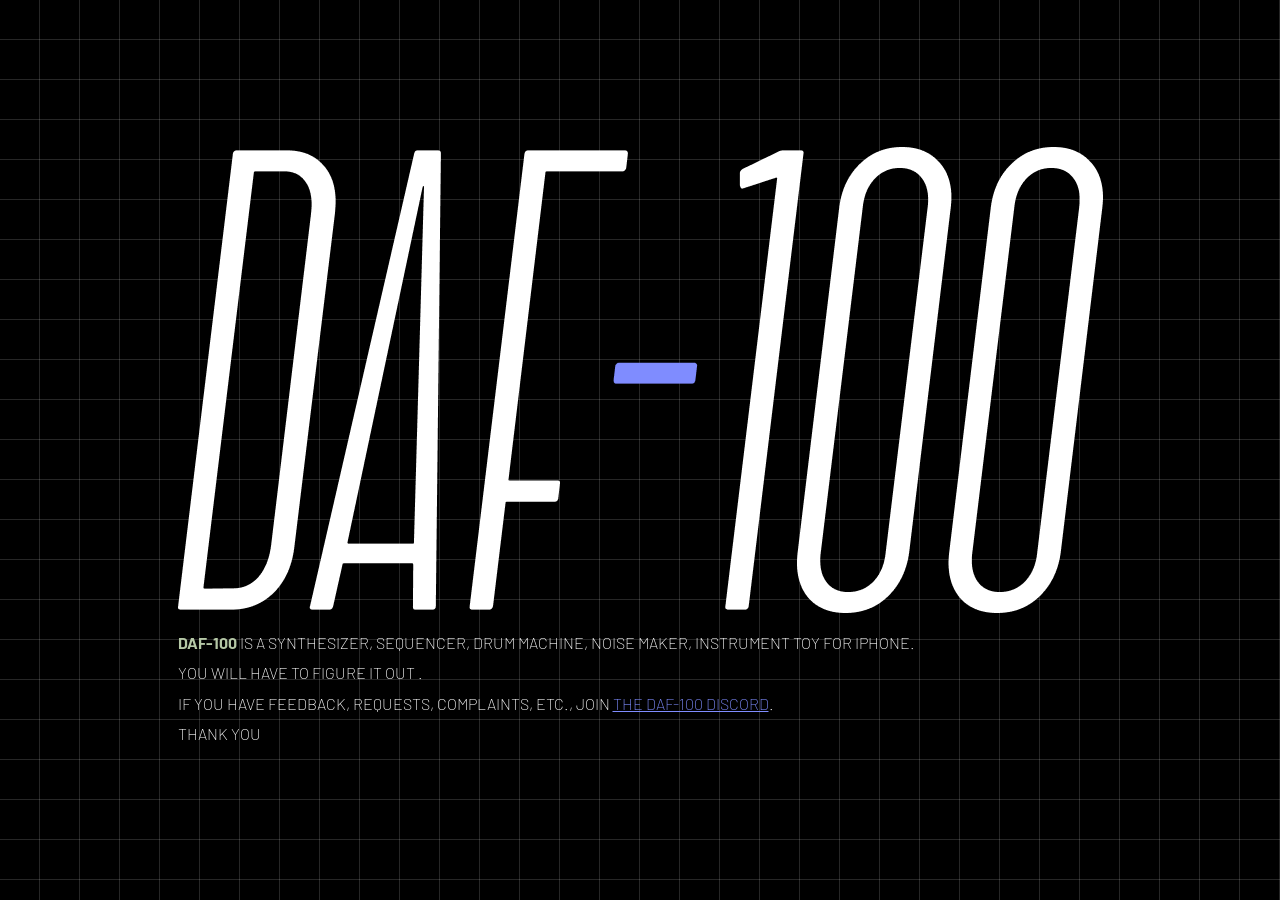
<file: index.html>
<!doctype html>
<html lang="en">
<head>
  <meta charset="utf-8">
  <meta name="viewport" content="width=device-width, initial-scale=1">
  <title>Antler Zone</title>
  <link rel="preconnect" href="https://fonts.googleapis.com">
  <link rel="preconnect" href="https://fonts.gstatic.com" crossorigin>
  <link href="https://fonts.googleapis.com/css2?family=Barlow:wght@200;300;400;600;700&display=swap" rel="stylesheet">
  <link rel="stylesheet" href="./styles.css">
</head>
<body>
  <main>
    <section>
      <div class="m-b-md">
        <img class="logo" src="./logo.png" alt="Antler Zone logo">
      </div>
      
      <div class="uppercase">
        <p style="text-wrap-style: balance;"><span class="accent">DAF-100</span> is a synthesizer, sequencer, drum machine, noise maker, instrument toy for iphone.</p>
        <p>You will have to figure it out .</p>
        <p>If you have feedback, requests, complaints, etc., join <a href="https://discord.gg/zrmyYxQQmp">the DAF-100 Discord</a>.</p>
        <p>Thank you</p>
      </div>
    </section>
  </main>
</body>
</html>
</file>
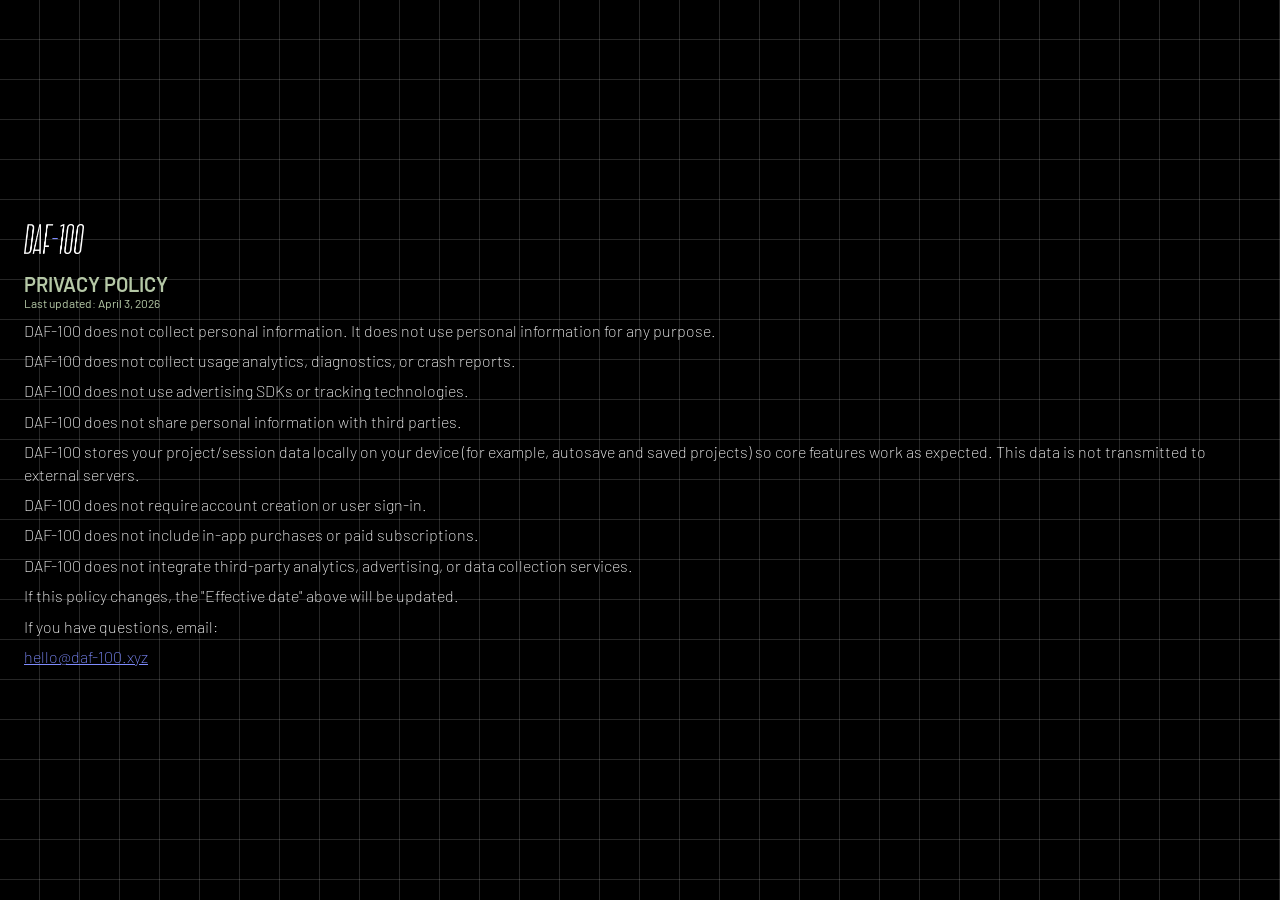
<file: privacy-policy.html>
<!doctype html>
<html lang="en">
<head>
  <meta charset="utf-8">
  <meta name="viewport" content="width=device-width, initial-scale=1">
  <title>Privacy Policy | DAF-100</title>
  <link rel="preconnect" href="https://fonts.googleapis.com">
  <link rel="preconnect" href="https://fonts.gstatic.com" crossorigin>
  <link href="https://fonts.googleapis.com/css2?family=Barlow:wght@200;300;400;600;700&display=swap" rel="stylesheet">
  <link rel="stylesheet" href="./styles.css">
</head>
<body>
  <main>
    <article class="frame policy">
      <div class="m-b-md">
        <img class="logo-sm" src="./logo.png" alt="DAF-100 logo">
      </div>
      <h1>Privacy Policy</h1>
      <p class="text-400 text-sm accent">Last updated: April 3, 2026</p>

      <section>
        <p>DAF-100 does not collect personal information. It does not use personal information for any purpose.</p>
        <p>DAF-100 does not collect usage analytics, diagnostics, or crash reports.</p>
        <p>DAF-100 does not use advertising SDKs or tracking technologies.</p>
        <p>DAF-100 does not share personal information with third parties.</p>
        <p>DAF-100 stores your project/session data locally on your device (for example, autosave and saved projects) so core features work as expected. This data is not transmitted to external servers.</p>
        <p>DAF-100 does not require account creation or user sign-in.</p>
        <p>DAF-100 does not include in-app purchases or paid subscriptions.</p>
        <p>DAF-100 does not integrate third-party analytics, advertising, or data collection services.</p>
        <p>If this policy changes, the "Effective date" above will be updated.</p>
      </section>

      <section>
        <p>If you have questions, email:</p>
        <p><a href="mailto:hello@daf-100.xyz">hello@daf-100.xyz</a></p>
      </section>
    </article>
  </main>
</body>
</html>
</file>
<file: styles.css>
/* -------------------------------------------------- */
/* Theme Tokens                                       */
/* -------------------------------------------------- */
:root {
  /* App color tokens from Style/AppStyle.swift */
  --black: #000000;
  --grey-00: #1d1c1b;
  --grey-10: #2e2d2c;
  --grey-20: #3e3d3c;
  --grey-30: #5b5b5a;
  --grey-40: #81807e;
  --grey-50: #a5a4a2;
  --grey-80: #c6c6c4;
  --danger: #ae0a0a;
  --danger-bg: #4f1617;
  --danger-bg-dark: #260202;
  --primary: #b5c8a6;
  --primary-bg: #363935;
  --secondary: #7f8cff;
  --secondary-bg: #2c3159;
  --white: #ffffff;
  --grid-line: rgba(255, 255, 255, 0.15);

  --app-bg: var(--black);
  --app-text: var(--primary);
  --app-muted: var(--grey-40);
  --app-border: var(--grey-30);
}

/* -------------------------------------------------- */
/* Base / Reset                                       */
/* -------------------------------------------------- */
* {
  box-sizing: border-box;
}

html,
body {
  margin: 0;
  min-height: 100%;
}

/* -------------------------------------------------- */
/* App Shell                                          */
/* -------------------------------------------------- */
body {
  font-family: "Barlow", sans-serif;
  background-color: var(--app-bg);
  color: var(--app-text);
  background-image:
    repeating-linear-gradient(
      to right,
      transparent 0 39px,
      var(--grid-line) 39px 40px
    ),
    repeating-linear-gradient(
      to bottom,
      transparent 0 39px,
      var(--grid-line) 39px 40px
    );
}

main {
  min-height: 100vh;
  display: grid;
  place-items: center;
  padding: 24px;
}

/* -------------------------------------------------- */
/* Media                                              */
/* -------------------------------------------------- */
.logo {
  width: 100%;
  height: auto;
}

.logo-sm {
  width: 60px;
  height: auto;
}

/* -------------------------------------------------- */
/* Typography                                         */
/* -------------------------------------------------- */
h1 {
  margin: 0;
  font-size: 1.25rem;
  line-height: 1.1;
  font-weight: 600;
  text-transform: uppercase;
  padding: 0;
}

h2 {
  margin: 0 0 0.5rem 0;
  font-size: 1rem;
  line-height: 1.2;
  font-weight: 600;
  color: var(--app-text);
  text-transform: uppercase;
}

p {
  margin: 0 0 0.5rem 0;
  font-size: 1rem;
  line-height: 1.4;
  font-weight: 200;
  color: var(--white);
}

a {
  color: var(--secondary);
}

.accent {
  color: var(--primary) !important;
  font-weight: bold;
}

/* -------------------------------------------------- */
/* Utilities                                          */
/* -------------------------------------------------- */
.uppercase {
  text-transform: uppercase;
}

.text-sm {
  font-size: 0.75rem;
}

.text-400 {
  font-weight: 400;
}

.text-primary {
  color: var(--primary);
}

.m-b-md {
  margin-bottom: 1rem;
}
</file>
